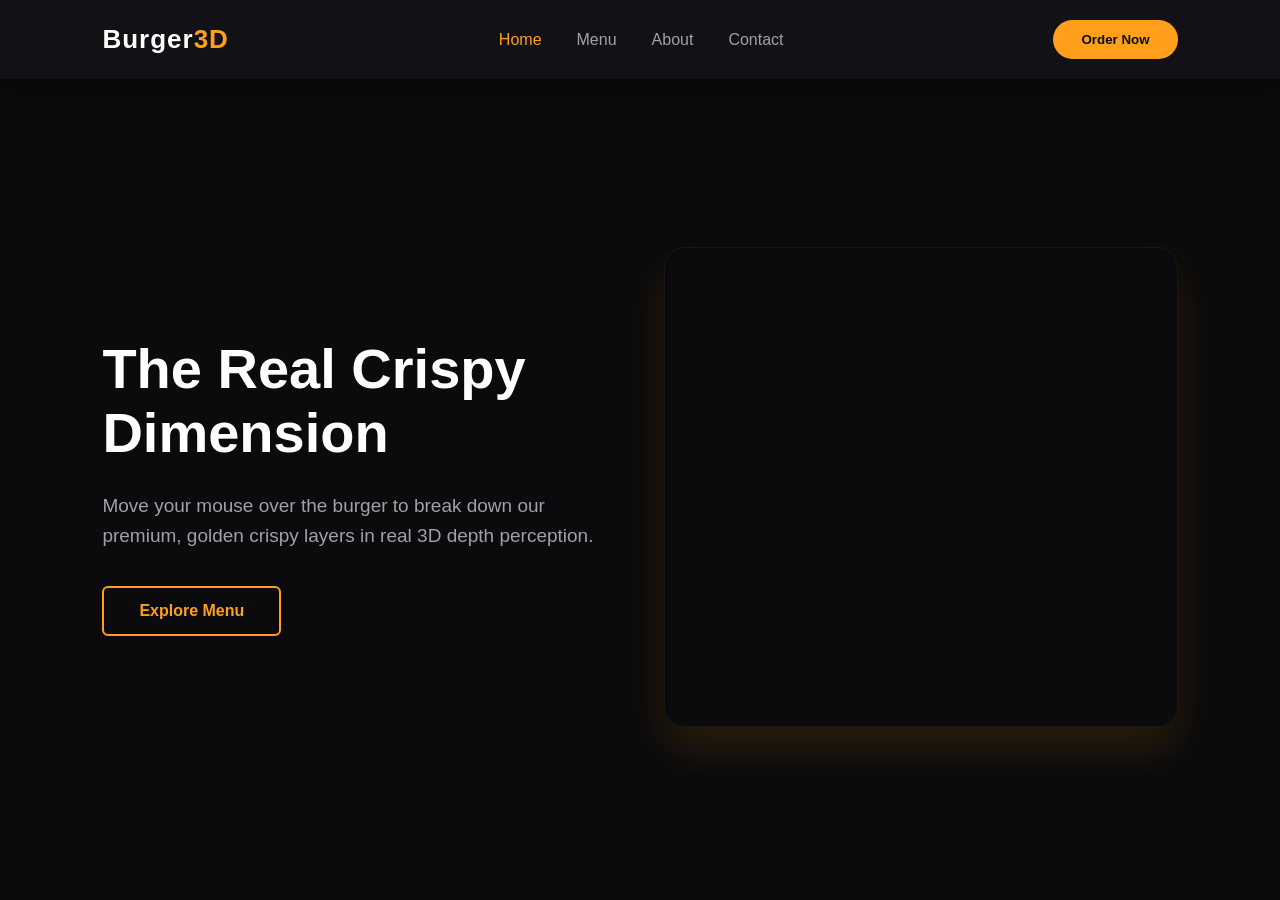
<file: index.html>
<!DOCTYPE html>
<html lang="en">
<head>
    <meta charset="UTF-8">
    <meta name="viewport" content="width=device-width, initial-scale=1.0">
    <title>3D Real Crispy Burger Delight</title>
    <link rel="stylesheet" href="index.css">
</head>
<body>

    
    <nav class="navbar">
        <div class="nav-logo">Burger<span>3D</span></div>
        <ul class="nav-links" id="navLinks">
            <li><a href="index.html" class="active">Home</a></li>
            <li><a href="menu.html">Menu</a></li>
            <li><a href="about.html">About</a></li>
            <li><a href="contact.html">Contact</a></li>
        </ul>
        
        <a href="order.html" class="nav-btn-link"><button class="nav-btn">Order Now</button></a>
        
        <div class="hamburger-menu" id="menuToggle">
            <span class="bar"></span>
            <span class="bar"></span>
            <span class="bar"></span>
        </div>
    </nav>

   
    <section class="hero">
        <div class="hero-text">
            <h1>The Real Crispy Dimension</h1>
            <p>Move your mouse over the burger to break down our premium, golden crispy layers in real 3D depth perception.</p>
            <button class="explore-btn" onclick="window.location.href='menu.html'">Explore Menu</button>
        </div>

        
<div class="video-container">
    <video autoplay loop muted playsinline class="burger-video">
        <source src="https://video-previews.elements.envatousercontent.com/b345cba7-47e2-4c45-9c9b-0a91deaacd9c/watermarked_preview/watermarked_preview.mp4" type="video/mp4">
        Your browser does not support the video tag.
    </video>
</div>

        </div>
    </section>

    <script src="index.js"></script>
</body>
</html>
</file>
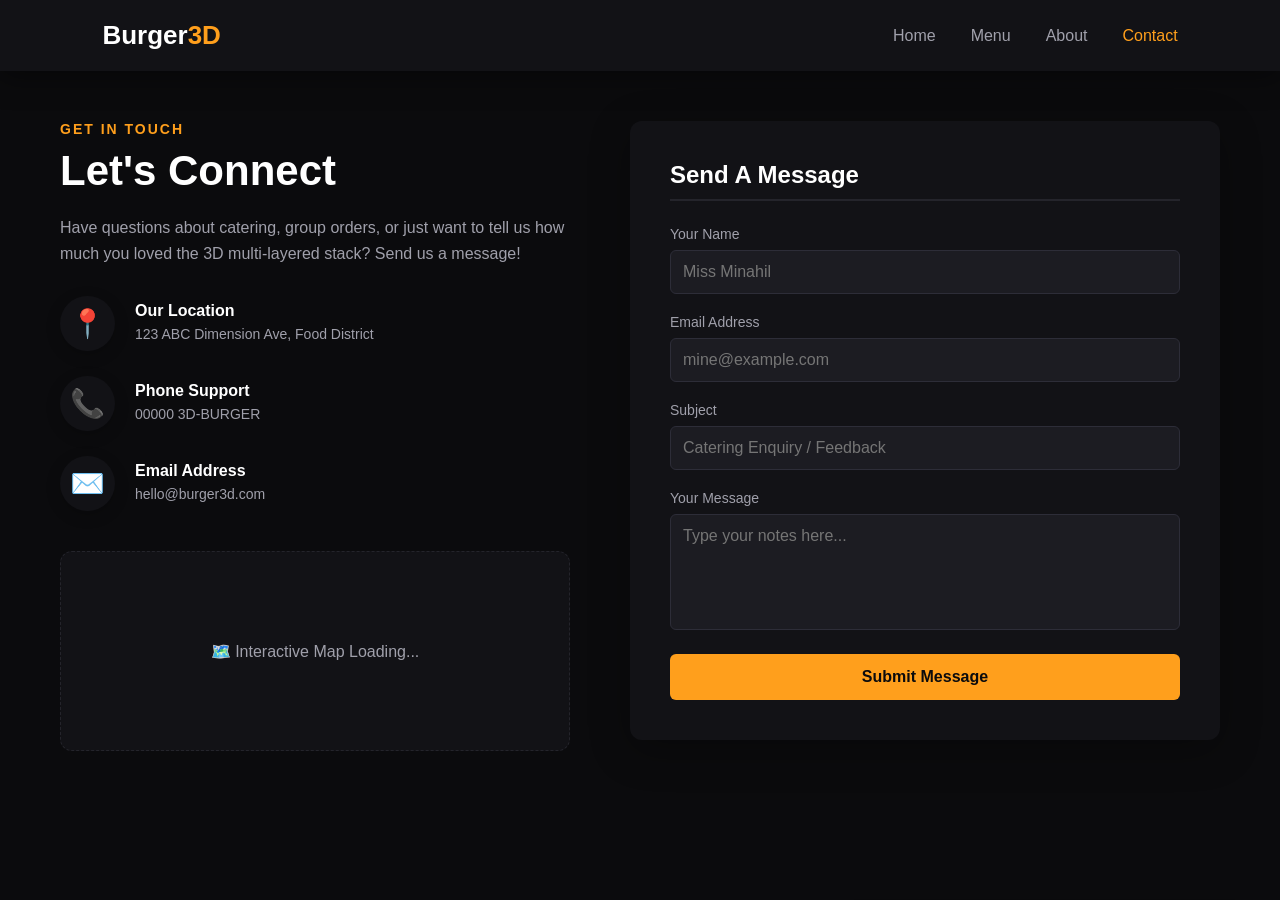
<file: contact.html>
<!DOCTYPE html>
<html lang="en">
<head>
    <meta charset="UTF-8">
    <meta name="viewport" content="width=device-width, initial-scale=1.0">
    <title>Contact Us - Burger3D</title>
    <link rel="stylesheet" href="contact.css">
</head>
<body>

    <!-- Standard Header Navigation Bar -->
    <nav class="navbar">
        <div class="nav-logo" onclick="window.location.href='index.html'">Burger<span>3D</span></div>
        <ul class="nav-links">
            <li><a href="index.html">Home</a></li>
            <li><a href="menu.html">Menu</a></li>
            <li><a href="about.html">About</a></li>
            <li><a href="contact.html" class="active">Contact</a></li>
        </ul>
    </nav>

    <!-- Main Contact Page Layout -->
    <main class="contact-wrapper">
        
        <!-- Left Side: Informational Details Block -->
        <section class="contact-info">
            <span class="sub-title">Get In Touch</span>
            <h1>Let's Connect</h1>
            <p>Have questions about catering, group orders, or just want to tell us how much you loved the 3D multi-layered stack? Send us a message!</p>
            
            <div class="info-details">
                <div class="info-item">
                    <span class="icon">📍</span>
                    <div>
                        <h3>Our Location</h3>
                        <p>123 ABC Dimension Ave, Food District</p>
                    </div>
                </div>
                <div class="info-item">
                    <span class="icon">📞</span>
                    <div>
                        <h3>Phone Support</h3>
                        <p>00000 3D-BURGER</p>
                    </div>
                </div>
                <div class="info-item">
                    <span class="icon">✉️</span>
                    <div>
                        <h3>Email Address</h3>
                        <p>hello@burger3d.com</p>
                    </div>
                </div>
            </div>

            <!-- Simple Styled Placeholder Map Block -->
            <div class="map-placeholder">
                <span>🗺️ Interactive Map Loading...</span>
            </div>
        </section>

        <!-- Right Side: Contact Submission Form Card -->
        <section class="contact-form-box">
            <h2>Send A Message</h2>
            <form id="contactForm">
                <div class="form-group">
                    <label for="userName">Your Name</label>
                    <input type="text" id="userName" required placeholder="Miss Minahil">
                </div>
                
                <div class="form-group">
                    <label for="userEmail">Email Address</label>
                    <input type="email" id="userEmail" required placeholder="mine@example.com">
                </div>

                <div class="form-group">
                    <label for="msgSubject">Subject</label>
                    <input type="text" id="msgSubject" required placeholder="Catering Enquiry / Feedback">
                </div>

                <div class="form-group">
                    <label for="userMessage">Your Message</label>
                    <textarea id="userMessage" rows="5" required placeholder="Type your notes here..."></textarea>
                </div>

                <button type="submit" class="send-btn">Submit Message</button>
            </form>
        </section>
    </main>

    <!-- Interactive Alert Toast Banner -->
    <div class="toast-banner" id="formToast">
        <span class="toast-icon">🚀</span>
        <div>
            <h4>Message Transmitted!</h4>
            <p>Our kitchen support crew will follow up via email shortly.</p>
        </div>
    </div>

    <script src="contact.js"></script>
</body>
</html>
</file>
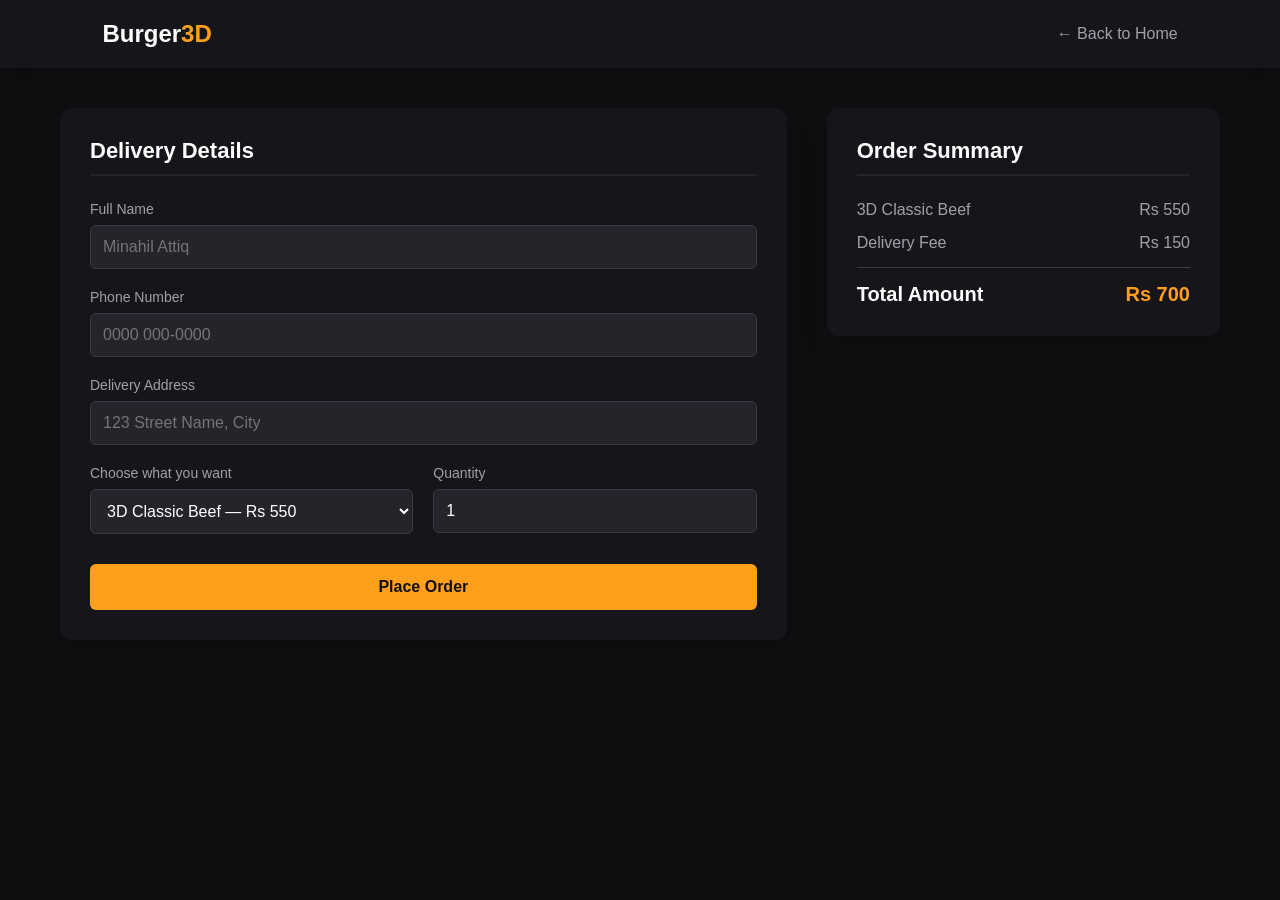
<file: order.html>
<!DOCTYPE html>
<html lang="en">
<head>
    <meta charset="UTF-8">
    <meta name="viewport" content="width=device-width, initial-scale=1.0">
    <title>Complete Your Order - Burger3D</title>
    <link rel="stylesheet" href="order.css">
</head>
<body>

    <!-- Simple Back Navbar -->
    <nav class="order-nav">
        <div class="nav-logo" onclick="window.location.href='index.html'">Burger<span>3D</span></div>
        <a href="index.html" class="back-link">← Back to Home</a>
    </nav>

    <!-- Main Order Section -->
    <main class="order-container">
        
        <!-- Left Column: Checkout Form -->
        <section class="form-section">
            <h2>Delivery Details</h2>
            <form id="checkoutForm">
                <div class="form-group">
                    <label for="fullName">Full Name</label>
                    <input type="text" id="fullName" required placeholder="Minahil Attiq">
                </div>
                
                <div class="form-group">
                    <label for="phone">Phone Number</label>
                    <input type="tel" id="phone" required placeholder="0000 000-0000">
                </div>

                <div class="form-group">
                    <label for="address">Delivery Address</label>
                    <input type="text" id="address" required placeholder="123 Street Name, City">
                </div>

                <div class="form-row">
                    <div class="form-group">
                        <label for="burgerSelect">Choose what you want </label>
                        <select id="burgerSelect">
                            <option value="550" data-name="3D Classic Beef">3D Classic Beef — Rs 550</option>
                            <option value="600" data-name="Mega Crispy Chicken">Mega Crispy Chicken — Rs 600</option>
                            <option value="999" data-name="loaded Chicken Tenders">loaded Chicken Tenders — Rs 999</option>
                            <option value="550" data-name="Smoky BBQ Double"> Smoky BBQ Double — Rs 1,100</option>
                            <option value="550" data-name="Golden Rustic Fries">Golden Rustic Fries — Rs 500</option>
                            <option value="550" data-name="Chicken Brost">Chicken Brost — Rs 2,000</option>
                            <option value="550" data-name="Chicken Sandwich">Chicken Sandwich — Rs 800</option>
                            <option value="550" data-name="Red sauce Pasta">Red sauce Pasta — Rs1,000</option>
                            <option value="550" data-name="Paproni Pizza">Paproni Pizza — Rs 3,000</option>
                            <option value="550" data-name="Thin crust Pizza">Thin crust Pizza — Rs 1,500</option>
                            <option value="550" data-name="Patti Burger">Patti Burger — Rs 400</option>
                            <option value="550" data-name="Panko Onion Rings">Panko Onion Rings — Rs 500</option>
                        </select>
                    </div>
                    
                    <div class="form-group">
                        <label for="quantity">Quantity</label>
                        <input type="number" id="quantity" min="1" value="1">
                    </div>
                </div>

                <button type="submit" class="submit-order-btn">Place Order</button>
            </form>
        </section>

        <!-- Right Column: Live Order Summary -->
        <section class="summary-section">
            <h2>Order Summary</h2>
            <div class="summary-card">
                <div class="summary-row">
                    <span id="summaryItemName">3D Classic Beef</span>
                    <span id="summaryItemPrice">Rs 550</span>
                </div>
                <div class="summary-row">
                    <span>Delivery Fee</span>
                    <span>Rs 150</span>
                </div>
                <hr>
                <div class="summary-row total-row">
                    <span>Total Amount</span>
                    <span id="summaryTotal">Rs 700 </span>
                </div>
            </div>
        </section>
    </main>

    <!-- Success Modal Window -->
    <div class="modal-overlay" id="successModal">
        <div class="modal-box">
            <div class="success-icon">✓</div>
            <h3>Order Placed Successfully!</h3>
            <p>Your delicious multi-dimensional burger is being prepared and will arrive shortly.</p>
            <button class="modal-close-btn" onclick="window.location.href='index.html'">Return to Home</button>
        </div>
    </div>

    <script src="order.js"></script>
</body>
</html>
</file>
<file: index.css>
/* Base Resets and Modern Palette */
* {
    margin: 0;
    padding: 0;
    box-sizing: border-box;
    font-family: 'Segoe UI', Roboto, sans-serif;
}

body {
    background-color: #0b0b0d;
    color: #ffffff;
    overflow-x: hidden;
}

/* Responsive Sticky Navigation */
.navbar {
    display: flex;
    justify-content: space-between;
    align-items: center;
    padding: 20px 8%;
    background-color: #121216;
    position: sticky;
    top: 0;
    z-index: 1000;
    box-shadow: 0 4px 30px rgba(0,0,0,0.5);
}

.nav-logo {
    font-size: 26px;
    font-weight: 800;
    letter-spacing: 1px;
}

.nav-logo span {
    color: #ff9f1c;
}

.nav-links {
    display: flex;
    list-style: none;
    gap: 35px;
}

.nav-links a {
    color: #a0a0ab;
    text-decoration: none;
    font-weight: 500;
    transition: color 0.3s;
}

.nav-links a:hover, .nav-links a.active {
    color: #ff9f1c;
}

.nav-btn-link {
    text-decoration: none;
}

.nav-btn {
    background-color: #ff9f1c;
    color: #0b0b0d;
    border: none;
    padding: 12px 28px;
    font-weight: 700;
    border-radius: 30px;
    cursor: pointer;
    transition: transform 0.3s, background-color 0.3s;
}

.nav-btn:hover {
    background-color: #ffb042;
    transform: scale(1.05);
}

/* Mobile Toggle Hamburger Icon */
.hamburger-menu {
    display: none;
    flex-direction: column;
    gap: 6px;
    cursor: pointer;
}

.hamburger-menu .bar {
    width: 25px;
    height: 3px;
    background-color: #ffffff;
    border-radius: 2px;
    transition: 0.3s;
}

/* Layout Engine */
.hero {
    display: flex;
    align-items: center;
    justify-content: space-between;
    padding: 0 8%;
    min-height: calc(100vh - 85px);
    gap: 50px;
}

.hero-text {
    flex: 1;
    max-width: 550px;
}

.hero-text h1 {
    font-size: 56px;
    line-height: 1.15;
    margin-bottom: 25px;
    font-weight: 800;
}

.hero-text p {
    color: #a0a0ab;
    font-size: 19px;
    margin-bottom: 35px;
    line-height: 1.6;
}

.explore-btn {
    background: transparent;
    color: #ff9f1c;
    border: 2px solid #ff9f1c;
    padding: 14px 35px;
    font-size: 16px;
    font-weight: 600;
    border-radius: 6px;
    cursor: pointer;
    transition: all 0.3s ease;
}

.explore-btn:hover {
    background-color: #ff9f1c;
    color: #0b0b0d;
}

/* Real Hot Crispy Burger Video Container Frame */
.video-container {
    flex: 1;
    display: flex;
    justify-content: center;
    align-items: center;
    height: 480px;
    border-radius: 20px;
    overflow: hidden;
    box-shadow: 0 20px 40px rgba(255, 159, 28, 0.15), 0 10px 25px rgba(0, 0, 0, 0.5);
    border: 1px solid rgba(255, 255, 255, 0.05);
}

.burger-video {
    width: 100%;
    height: 100%;
    object-fit: cover;
    pointer-events: none; /* Prevents user clicks from pausing the automatic loop */
}
</file>
<file: contact.css>
/* Core Palette Properties and Theme resets */
* {
    margin: 0;
    padding: 0;
    box-sizing: border-box;
    font-family: 'Segoe UI', Roboto, sans-serif;
}

body {
    background-color: #0b0b0d;
    color: #ffffff;
    min-height: 100vh;
}

/* Fixed Navigation bar */
.navbar {
    display: flex;
    justify-content: space-between;
    align-items: center;
    padding: 20px 8%;
    background-color: #121216;
    position: sticky;
    top: 0;
    z-index: 1000;
    box-shadow: 0 4px 30px rgba(0,0,0,0.5);
}

.nav-logo {
    font-size: 26px;
    font-weight: 800;
    cursor: pointer;
}

.nav-logo span {
    color: #ff9f1c;
}

.nav-links {
    display: flex;
    list-style: none;
    gap: 35px;
}

.nav-links a {
    color: #a0a0ab;
    text-decoration: none;
    font-weight: 500;
    transition: color 0.3s;
}

.nav-links a:hover, .nav-links a.active {
    color: #ff9f1c;
}

/* Split Form Container layout grid */
.contact-wrapper {
    max-width: 1200px;
    margin: 50px auto;
    padding: 0 20px;
    display: flex;
    gap: 60px;
}

.contact-info, .contact-form-box {
    flex: 1;
}

.sub-title {
    color: #ff9f1c;
    font-size: 14px;
    font-weight: 700;
    text-transform: uppercase;
    letter-spacing: 2px;
    display: block;
    margin-bottom: 10px;
}

.contact-info h1 {
    font-size: 42px;
    font-weight: 800;
    margin-bottom: 20px;
}

.contact-info p {
    color: #a0a0ab;
    line-height: 1.6;
    margin-bottom: 30px;
}

/* Info row layouts */
.info-details {
    display: flex;
    flex-direction: column;
    gap: 25px;
    margin-bottom: 40px;
}

.info-item {
    display: flex;
    align-items: center;
    gap: 20px;
}

.icon {
    font-size: 28px;
    background-color: #121216;
    width: 55px;
    height: 55px;
    display: flex;
    justify-content: center;
    align-items: center;
    border-radius: 50%;
    box-shadow: 0 4px 15px rgba(0,0,0,0.2);
}

.info-item h3 {
    font-size: 16px;
    margin-bottom: 3px;
}

.info-item p {
    margin: 0;
    font-size: 14px;
}

/* Map Mock Element */
.map-placeholder {
    width: 100%;
    height: 200px;
    background-color: #121216;
    border-radius: 12px;
    display: flex;
    justify-content: center;
    align-items: center;
    color: #a0a0ab;
    border: 1px dashed #24242b;
}

/* Form Styling Rules */
.contact-form-box {
    background-color: #121216;
    padding: 40px;
    border-radius: 12px;
    box-shadow: 0 10px 40px rgba(0,0,0,0.3);
    height: fit-content;
}

.contact-form-box h2 {
    font-size: 24px;
    margin-bottom: 25px;
    border-bottom: 2px solid #24242b;
    padding-bottom: 10px;
}

.form-group {
    margin-bottom: 20px;
}

label {
    display: block;
    margin-bottom: 8px;
    color: #a0a0ab;
    font-size: 14px;
}

input, textarea {
    width: 100%;
    padding: 12px;
    background-color: #1c1c22;
    border: 1px solid #2d2d38;
    border-radius: 6px;
    color: #ffffff;
    font-size: 16px;
    transition: border-color 0.3s;
}

textarea {
    resize: none;
}

input:focus, textarea:focus {
    outline: none;
    border-color: #ff9f1c;
}

.send-btn {
    width: 100%;
    background-color: #ff9f1c;
    color: #0b0b0d;
    border: none;
    padding: 14px;
    font-size: 16px;
    font-weight: 700;
    border-radius: 6px;
    cursor: pointer;
    transition: background-color 0.3s, transform 0.2s;
}

.send-btn:hover {
    background-color: #ffb042;
    transform: translateY(-2px);
}

/* Slide-in Alert Popup element */
.toast-banner {
    position: fixed;
    bottom: -100px;
    right: 30px;
    background-color: #121216;
    border-left: 5px solid #ff9f1c;
    padding: 20px;
    border-radius: 6px;
    display: flex;
    align-items: center;
    gap: 15px;
    box-shadow: 0 10px 30px rgba(0,0,0,0.5);
    transition: bottom 0.5s cubic-bezier(0.175, 0.885, 0.32, 1.275);
    z-index: 2000;
}

.toast-banner.reveal {
    bottom: 30px;
}

.toast-icon {
    font-size: 24px;
}

.toast-banner h4 {
    margin-bottom: 2px;
}

.toast-banner p {
    color: #a0a0ab;
    font-size: 13px;
}

/* Mobile Responsiveness Viewports */
@media (max-width: 850px) {
    .contact-wrapper {
        flex-direction: column;
        gap: 40px;
        margin: 30px auto;
    }
}
</file>
<file: order.css>
/* Reset and Base Theme matching index.html */
* {
    margin: 0;
    padding: 0;
    box-sizing: border-box;
    font-family: 'Segoe UI', Tahoma, Geneva, Verdana, sans-serif;
}

body {
    background-color: #0f0f12;
    color: #ffffff;
    min-height: 100vh;
}

/* Order Nav */
.order-nav {
    display: flex;
    justify-content: space-between;
    align-items: center;
    padding: 20px 8%;
    background-color: #16161a;
    box-shadow: 0 4px 20px rgba(0,0,0,0.3);
}

.nav-logo {
    font-size: 24px;
    font-weight: 700;
    cursor: pointer;
}

.nav-logo span {
    color: #ff9f1c;
}

.back-link {
    color: #a0a0ab;
    text-decoration: none;
    font-weight: 500;
    transition: color 0.3s;
}

.back-link:hover {
    color: #ff9f1c;
}

/* Page Layout */
.order-container {
    display: flex;
    max-width: 1200px;
    margin: 40px auto;
    padding: 0 20px;
    gap: 40px;
}

.form-section, .summary-section {
    background-color: #16161a;
    padding: 30px;
    border-radius: 12px;
    box-shadow: 0 8px 30px rgba(0,0,0,0.2);
}

.form-section {
    flex: 2;
}

.summary-section {
    flex: 1;
    height: fit-content;
}

h2 {
    font-size: 22px;
    margin-bottom: 25px;
    border-bottom: 2px solid #24242b;
    padding-bottom: 10px;
}

/* Form Styling */
.form-group {
    margin-bottom: 20px;
}

.form-row {
    display: flex;
    gap: 20px;
}

.form-row .form-group {
    flex: 1;
}

label {
    display: block;
    margin-bottom: 8px;
    color: #a0a0ab;
    font-size: 14px;
}

input, select {
    width: 100%;
    padding: 12px;
    background-color: #24242b;
    border: 1px solid #3a3a47;
    border-radius: 6px;
    color: #ffffff;
    font-size: 16px;
    transition: border-color 0.3s;
}

input:focus, select:focus {
    outline: none;
    border-color: #ff9f1c;
}

.submit-order-btn {
    width: 100%;
    background-color: #ff9f1c;
    color: #0f0f12;
    border: none;
    padding: 14px;
    font-size: 16px;
    font-weight: 600;
    border-radius: 6px;
    cursor: pointer;
    margin-top: 10px;
    transition: background-color 0.3s, transform 0.2s;
}

.submit-order-btn:hover {
    background-color: #ffb042;
    transform: translateY(-2px);
}

/* Summary Card Layout */
.summary-card {
    display: flex;
    flex-direction: column;
    gap: 15px;
}

.summary-row {
    display: flex;
    justify-content: space-between;
    color: #a0a0ab;
}

hr {
    border: 0;
    height: 1px;
    background-color: #3a3a47;
}

.total-row {
    color: #ffffff;
    font-size: 20px;
    font-weight: 700;
}

.total-row span:last-child {
    color: #ff9f1c;
}

/* Success Modal Overlay Pop-Up */
.modal-overlay {
    position: fixed;
    top: 0;
    left: 0;
    width: 100%;
    height: 100%;
    background-color: rgba(0,0,0,0.85);
    display: flex;
    justify-content: center;
    align-items: center;
    opacity: 0;
    pointer-events: none;
    transition: opacity 0.4s ease;
    z-index: 2000;
}

.modal-overlay.show {
    opacity: 1;
    pointer-events: auto;
}

.modal-box {
    background-color: #16161a;
    padding: 40px;
    border-radius: 12px;
    text-align: center;
    max-width: 450px;
    width: 90%;
    box-shadow: 0 10px 40px rgba(0,0,0,0.5);
    transform: scale(0.8);
    transition: transform 0.4s ease;
}

.modal-overlay.show .modal-box {
    transform: scale(1);
}

.success-icon {
    width: 60px;
    height: 60px;
    background-color: #ff9f1c;
    color: #0f0f12;
    border-radius: 50%;
    display: flex;
    justify-content: center;
    align-items: center;
    font-size: 30px;
    font-weight: bold;
    margin: 0 auto 20px auto;
}

.modal-box h3 {
    margin-bottom: 10px;
    font-size: 22px;
}

.modal-box p {
    color: #a0a0ab;
    margin-bottom: 25px;
    line-height: 1.5;
}

.modal-close-btn {
    background-color: transparent;
    border: 2px solid #ff9f1c;
    color: #ff9f1c;
    padding: 10px 24px;
    font-size: 16px;
    font-weight: 600;
    border-radius: 6px;
    cursor: pointer;
    transition: 0.3s;
}

.modal-close-btn:hover {
    background-color: #ff9f1c;
    color: #0f0f12;
}

/* Responsive Mobile Rules */
@media (max-width: 768px) {
    .order-container {
        flex-direction: column;
        margin: 20px auto;
    }
    .summary-section {
        order: -1; /* Puts the summary card at the top on mobile screens */
    }
}
</file>
